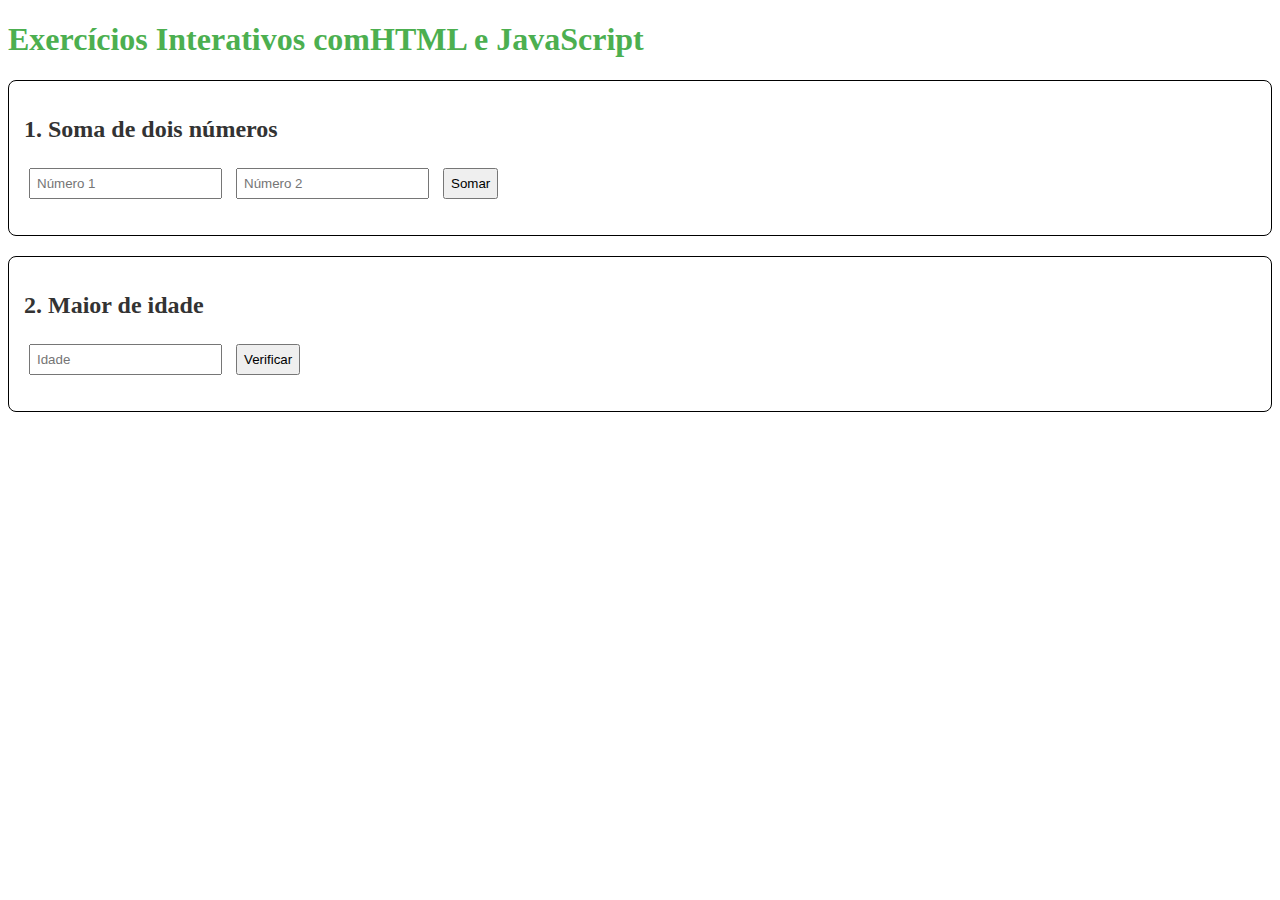
<file: exercicios/index.html>
<!DOCTYPE html>
<html lang="en">
<head>
    <meta charset="UTF-8">
    <meta name="viewport" content="width=device-width, initial-scale=1.0">
    <title>Lista de exercícios JavaScript</title>
    <link rel="stylesheet" href="style.css">
</head>
<body>
    <h1>Exercícios Interativos comHTML e JavaScript</h1>

    <div class="exercicio">
        <h2>1. Soma de dois números</h2>
        <input type="number" id="num1" placeholder="Número 1">
        <input type="number" id="num2" placeholder="Número 2">
        <button onclick="somar();">Somar</button>
        <p id="resultado1"></p>
    </div>

    <div class="exercicio">
        <h2>2. Maior de idade</h2>
        <input type="number" id="idade" placeholder="Idade">
        <button onclick="verificar();">Verificar</button>
        <p id="resultado2"></p>
    </div>




    <script src="script.js"></script>
</body>
</html>
</file>
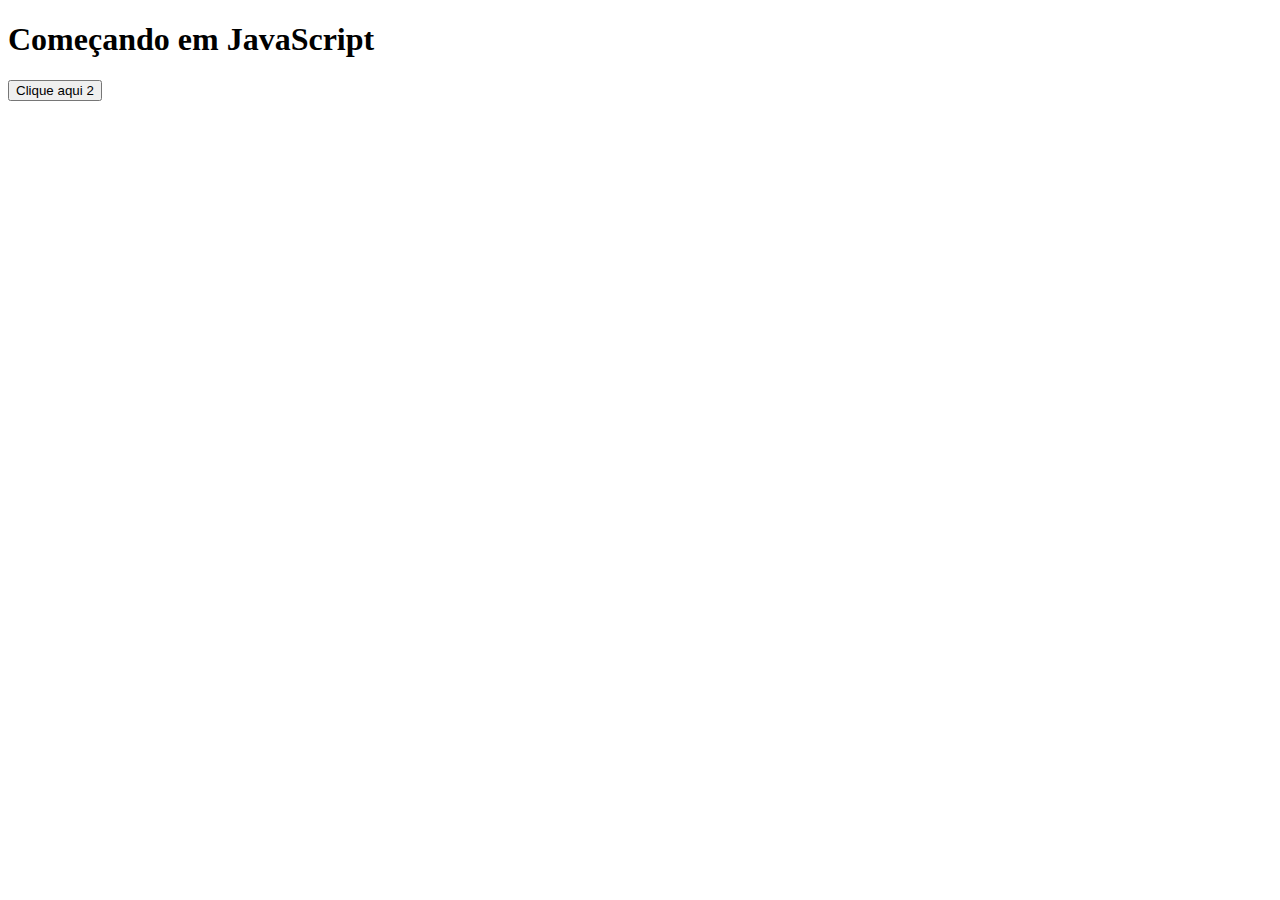
<file: 1.html>
<!DOCTYPE html>
<html lang="en">
<head>
    <meta charset="UTF-8">
    <meta name="viewport" content="width=device-width, initial-scale=1.0">
    <title>Exemplo JavaScript 1</title>
</head>
<body>
    <h1>Começando em JavaScript</h1>
    <!-- <button onclick="alert('Bem-vindo ao nosso site');">Clique aqui: </button> -->
    <button onclick="saudacao();">Clique aqui 2</button>

    <script>
        console.log("Isso é javascript");
        function saudacao() {
            alert("Bem-vindo ao nosso site 2");
            
        }
    </script>

</body>
</html>
</file>
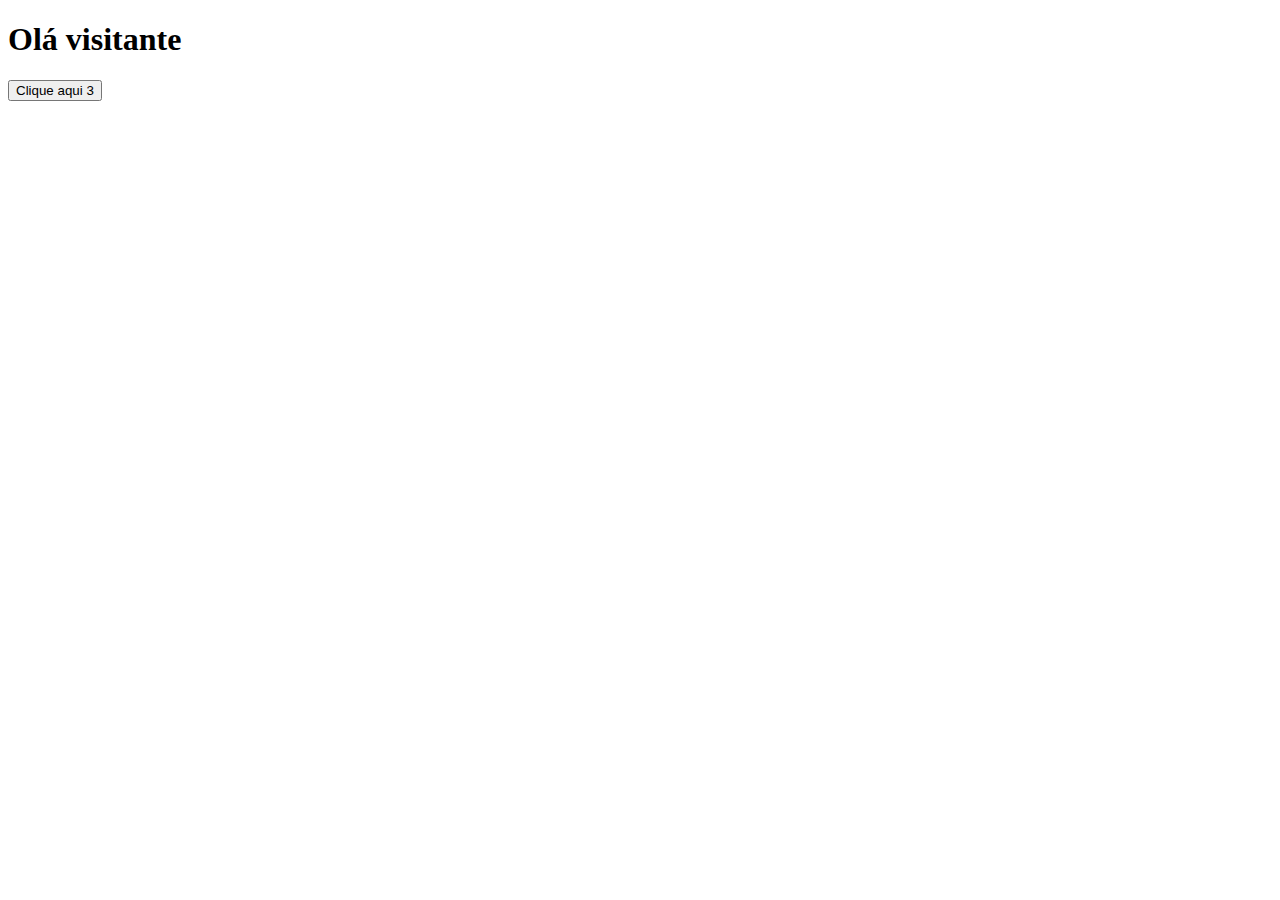
<file: 2.html>
<!DOCTYPE html>
<html lang="en">
<head>
    <meta charset="UTF-8">
    <meta name="viewport" content="width=device-width, initial-scale=1.0">
    <title>Exemplo JavaScript 2</title>
</head>
<body>
    <h1>Olá visitante</h1>
    <button onclick="saudacao();">Clique aqui 3</button>

    <script src="js/arquivo.js"></script>
</body>
</html>
</file>
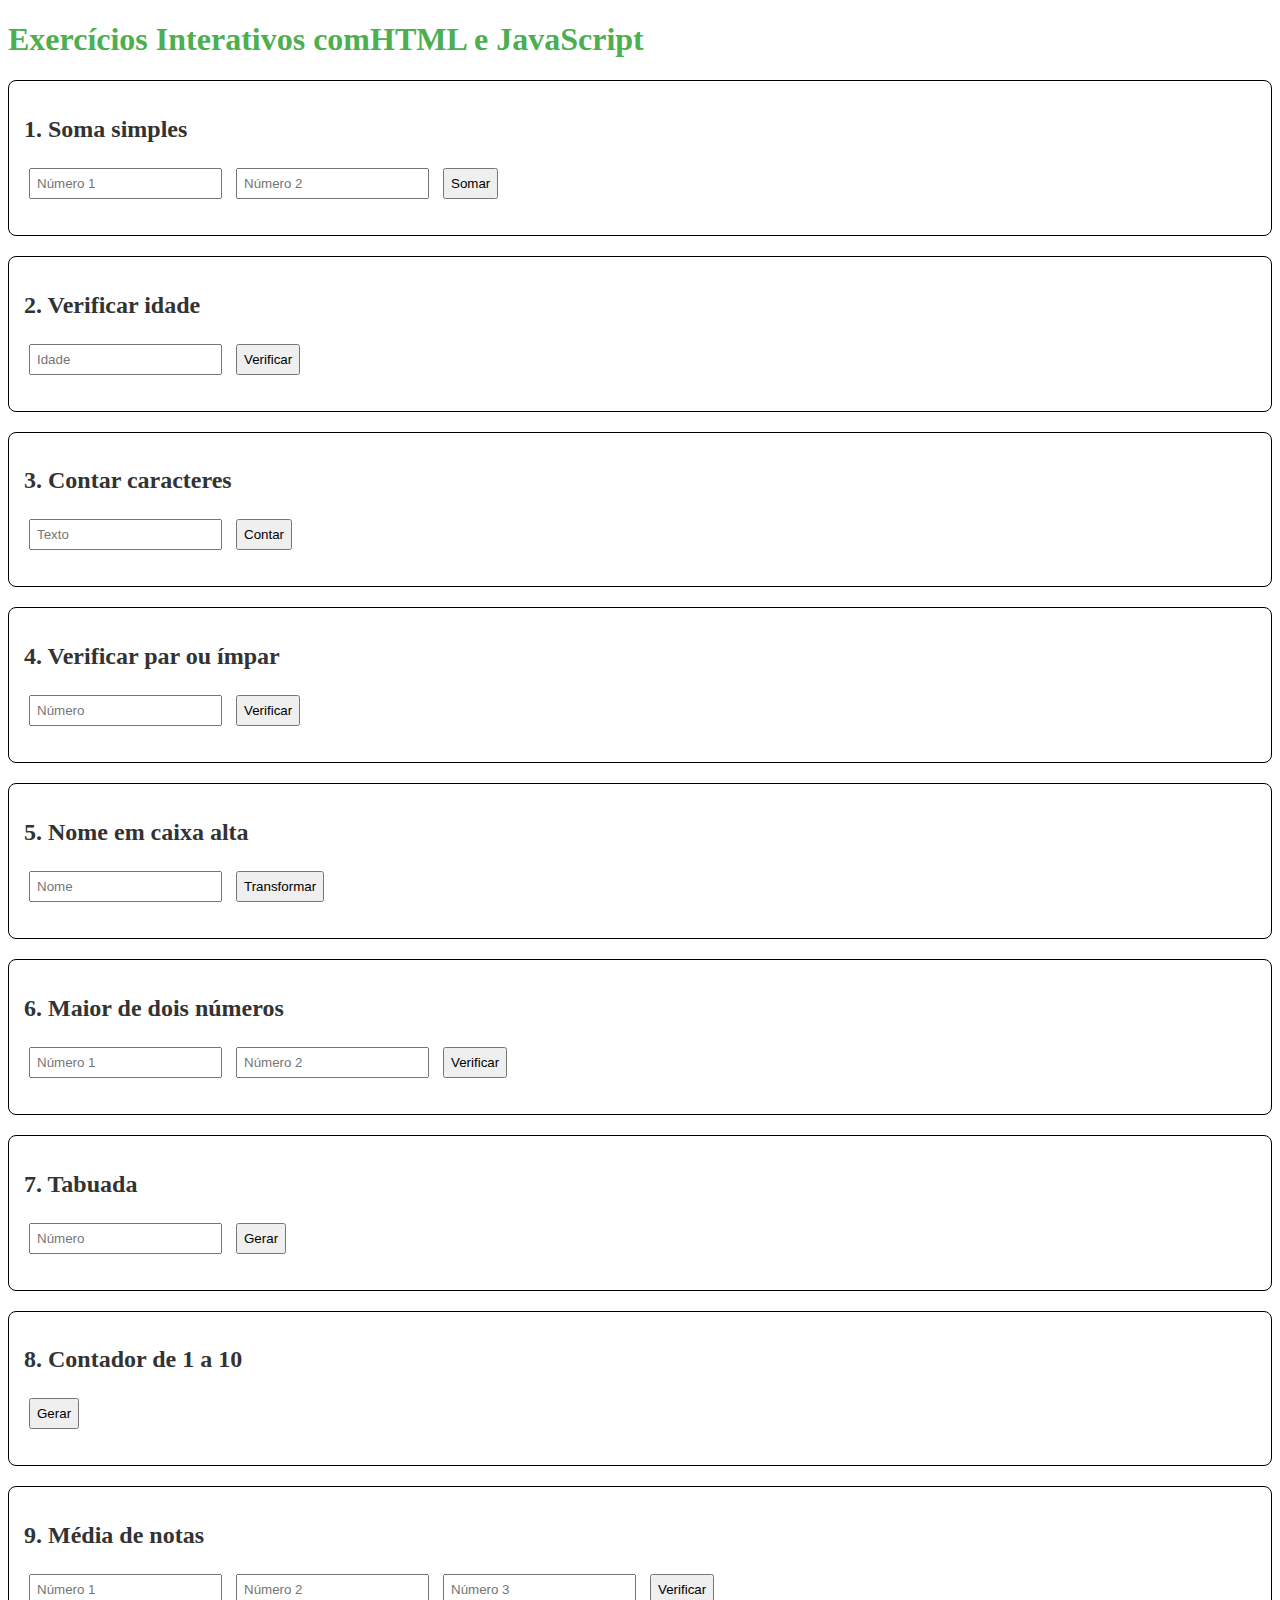
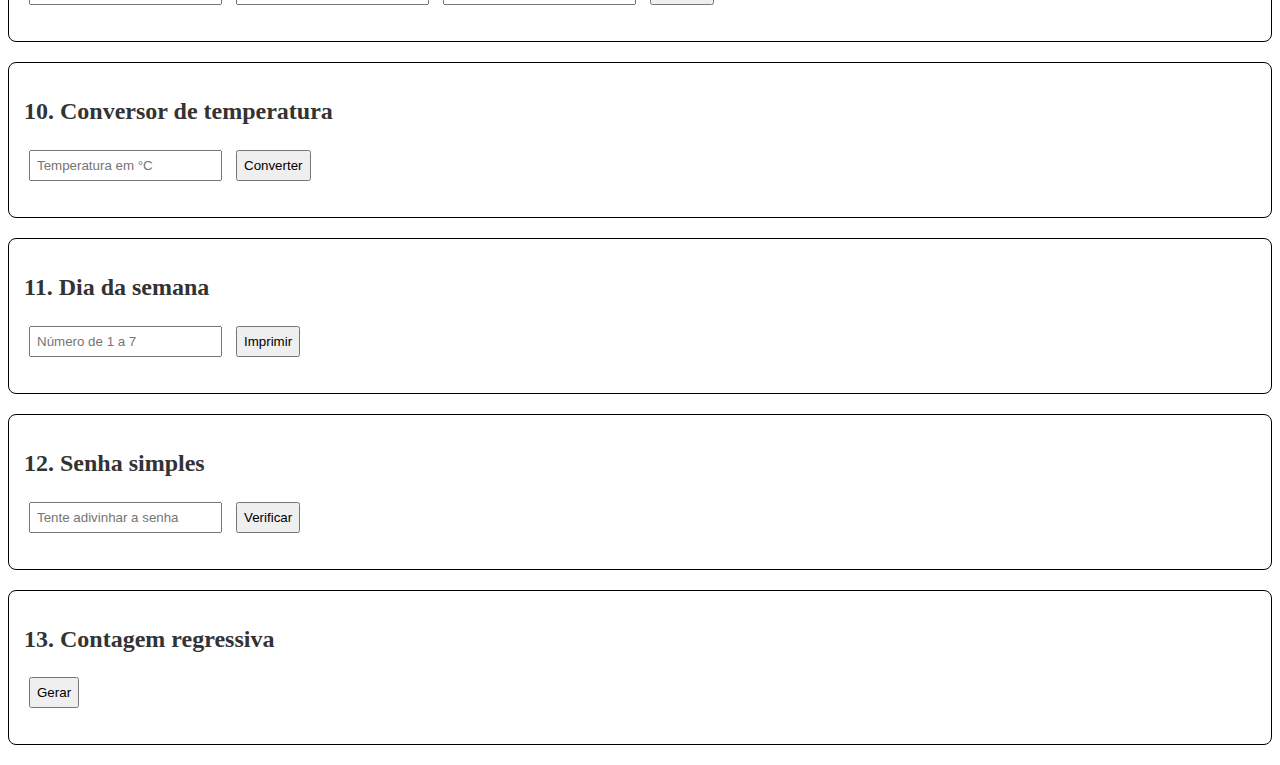
<file: exercicios/1.html>
<!DOCTYPE html>
<html lang="en">

<head>
    <meta charset="UTF-8">
    <meta name="viewport" content="width=device-width, initial-scale=1.0">
    <title>Lista de exercícios JavaScript</title>
    <link rel="stylesheet" href="style.css">
</head>

<body>
    <h1>Exercícios Interativos comHTML e JavaScript</h1>

    <div class="exercicio">
        <h2>1. Soma simples</h2>
        <input type="number" id="numero1" placeholder="Número 1">
        <input type="number" id="numero2" placeholder="Número 2">
        <button onclick="somarNumeros();">Somar</button>
        <p id="resultado1"></p>
    </div>

    <div class="exercicio">
        <h2>2. Verificar idade</h2>
        <input type="number" id="idade" placeholder="Idade">
        <button onclick="verificarIdade();">Verificar</button>
        <p id="resultado2"></p>
    </div>

    <div class="exercicio">
        <h2>3. Contar caracteres</h2>
        <input type="text" id="texto" placeholder="Texto">
        <button onclick="contarCaracteres();">Contar</button>
        <p id="resultado3"></p>
    </div>

    <div class="exercicio">
        <h2>4. Verificar par ou ímpar</h2>
        <input type="number" id="num" placeholder="Número">
        <button onclick="verificarParImpar();">Verificar</button>
        <p id="resultado4"></p>
    </div>

    <div class="exercicio">
        <h2>5. Nome em caixa alta</h2>
        <input type="text" id="nome" placeholder="Nome">
        <button onclick="transformarCaixaAlta();">Transformar</button>
        <p id="resultado5"></p>
    </div>

    <div class="exercicio">
        <h2>6. Maior de dois números</h2>
        <input type="number" id="n1" placeholder="Número 1">
        <input type="number" id="n2" placeholder="Número 2">
        <button onclick="verificarMaior();">Verificar</button>
        <p id="resultado6"></p>
    </div>

    <div class="exercicio">
        <h2>7. Tabuada</h2>
        <input type="number" id="num1" placeholder="Número">
        <button onclick="gerarTabuada();">Gerar</button>
        <p id="resultado7"></p>
    </div>

    <div class="exercicio">
        <h2>8. Contador de 1 a 10</h2>
        <button onclick="gerarContador();">Gerar</button>
        <p id="resultado8"></p>
    </div>

    <div class="exercicio">
        <h2>9. Média de notas</h2>
        <input type="number" id="n3" placeholder="Número 1">
        <input type="number" id="n4" placeholder="Número 2">
        <input type="number" id="n5" placeholder="Número 3">
        <button onclick="verificarMedia();">Verificar</button>
        <p id="resultado9"></p>
    </div>

    <div class="exercicio">
        <h2>10. Conversor de temperatura</h2>
        <input type="number" id="n6" placeholder="Temperatura em °C">
        <button onclick="converterTemperatura();">Converter</button>
        <p id="resultado10"></p>
    </div>

    <div class="exercicio">
        <h2>11. Dia da semana</h2>
        <input type="number" id="n7" placeholder="Número de 1 a 7">
        <button onclick="imprimirDia();">Imprimir</button>
        <p id="resultado11"></p>
    </div>

    <div class="exercicio">
        <h2>12. Senha simples</h2>
        <input type="number" id="n8" placeholder="Tente adivinhar a senha">
        <button onclick="verificarSenha();">Verificar</button>
        <p id="resultado12"></p>
    </div>

    <div class="exercicio">
        <h2>13. Contagem regressiva</h2>
        <button onclick="gerarContagem();">Gerar</button>
        <p id="resultado13"></p>
    </div>



    <script src="script.js"></script>
</body>

</html>
</file>
<file: exercicios/style.css>
h1 {
    color: #4caf50;
}

h2 {
    color: #333;
}

.exercicio {
    border: 1px solid;
    padding: 15px;
    margin-bottom: 20px;
    border-radius: 8px;
}

input, button {
    margin: 5px;
    padding: 6px;
}

p {
    font-weight: bold;
}
</file>
